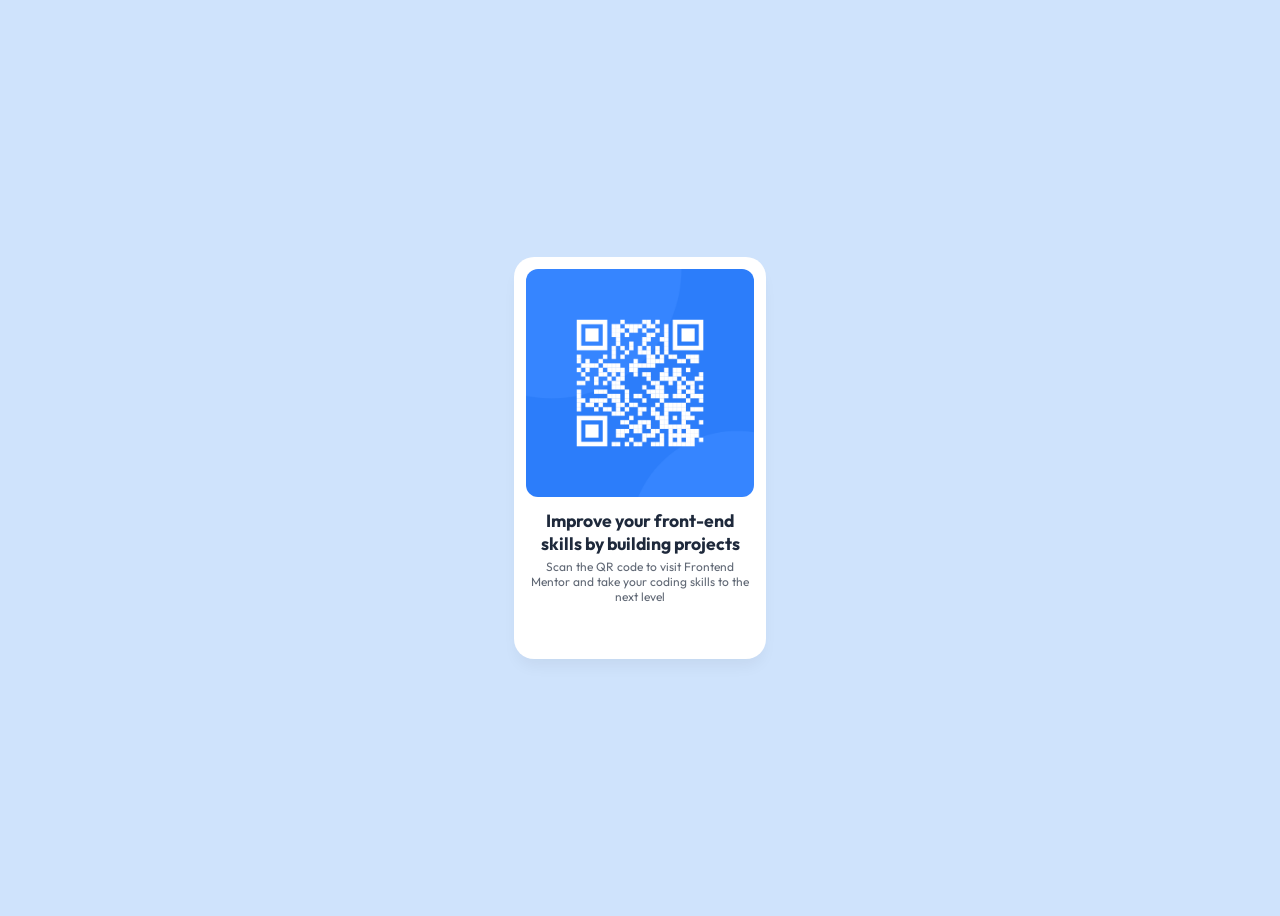
<file: index.html>
</body>
</html>

<!DOCTYPE html>
<html lang="en">
<head>
  <meta charset="UTF-8">
  <meta name="viewport" content="width=device-width, initial-scale=1.0"> <!-- displays site properly based on user's device -->
    <link rel="stylesheet" href="style.css">

  <link rel="icon" type="image/png" sizes="32x32" href="./images/favicon-32x32.png">
  <link rel="preconnect" href="https://fonts.googleapis.com">
<link rel="preconnect" href="https://fonts.gstatic.com" crossorigin>
<link href="https://fonts.googleapis.com/css2?family=Outfit:wght@100..900&display=swap" rel="stylesheet">
  
  <title>Frontend Mentor | QR code component</title>

  <!-- Feel free to remove these styles or customise in your own stylesheet 👍 -->
  <style>
    .attribution { font-size: 0.6875rem; text-align: center; }
    .attribution a { color: hsl(228, 45%, 44%); }
  </style>
</head>
<body>

<div class="container">
<div class="card">
  <div class="card__content">
<div  ><img src="images/image-qr-code.png" class="card__image" alt="">
</div>
<div class="card__text">
      <p class="card__title">Improve your front-end skills by building projects</p>
      <p class="card__description">Scan the QR code to visit Frontend Mentor and take your coding skills to the next level</p>
    </div>
  </div>
</div>
</div>






  <!-- Improve your front-end skills by building projects

  Scan the QR code to visit Frontend Mentor and take your coding skills to the next level
  
  <footer class="attribution">
    Challenge by <a href="https://www.frontendmentor.io?ref=challenge">Frontend Mentor</a>. 
    Coded by <a href="#">Your Name Here</a>.
  </footer> -->
</body>
</html>
</file>
<file: style.css>
body{
    background:rgb(207, 227, 252);

}

.container{
    display: flex;
  justify-content: center; /* Centers horizontally */
  align-items: center;     /* Centers vertically */
  height: 100vh;           
}
.card {
    /* White: hsl(0, 0%, 100%);

    Slate 300: hsl(212, 45%, 89%)
    Slate 500: hsl(216, 15%, 48%)
    Slate 900: hsl(218, 44%, 22%) */
  --card-bg:#fff;
  --card-accent: #7c3aed;
  --card-text: #1e293b;
  --card-shadow: 0 10px 15px -3px rgba(0, 0, 0, 0.05);

  width: 250px;
  height: 400px;
  background: var(--card-bg);
  border-radius: 20px;
  position: relative;
  overflow: hidden;
  box-shadow: var(--card-shadow);
  border: 1px solid rgba(255, 255, 255, 0.2);
  

}




.card__content {
  padding: 0.7em;
  height: 100%;
  display: flex;
  flex-direction: column;
  gap: 0.75em;
  z-index: 2;
}

/* .card__badge {
  position: absolute;
  top: 12px;
  right: 12px;
  color: white;
  padding: 0.25em 0.5em;
  border-radius: 999px;
  font-size: 0.7em;
  font-weight: 600;
  opacity: 0;
} */

.card__image {
  width: 100%;
  
  border-radius: 12px;
  position: relative;
  overflow: hidden;
}

/* .card__image::after {
  content: "";
  position: absolute;
  inset: 0;
  background: radial-gradient(
      circle at 30% 30%,
      rgba(255, 255, 255, 0.1) 0%,
      transparent 30%
    ),
    repeating-linear-gradient(
      45deg,
      rgba(139, 92, 246, 0.1) 0px,
      rgba(139, 92, 246, 0.1) 2px,
      transparent 2px,
      transparent 4px
    );
  opacity: 0.5;
} */

.card__text {
  display: flex;
  flex-direction: column;
  gap: 0.25em;
  text-align: center;
}

.card__title {
  color: var(--card-text);
  font-size: 1.1em;
  margin: 0;
  font-weight: 700;
  transition: all 0.3s ease;
  font-family:  'Outfit', sans-serif;
  font-weight: 700;
}

.card__description {
  color: var(--card-text);
  font-size: 0.75em;
  margin: 0;
  opacity: 0.7;
  transition: all 0.3s ease;
  font-family:  'Outfit', sans-serif;
  font-weight: 400;
;
}







@media (min-width: 768px) {
  .card {
    flex-direction: row; /* Aligns items side-by-side on larger screens */
  }
}

@media (min-width: 1024px) {
  .card {
    max-width: 1200px;
    margin: 0 auto; /* Centers the layout on large displays */
  }
  .card__content{
    
  }
}
</file>
<file: design/style.css>
/* From Uiverse.io by SachinKumar666 */ 
body{
    background:rgb(207, 227, 252);

}

.container{
    display: flex;
  justify-content: center; /* Centers horizontally */
  align-items: center;     /* Centers vertically */
  height: 100vh;           
}
.card {
    /* White: hsl(0, 0%, 100%);

    Slate 300: hsl(212, 45%, 89%)
    Slate 500: hsl(216, 15%, 48%)
    Slate 900: hsl(218, 44%, 22%) */
  --card-bg:#fff;
  --card-accent: #7c3aed;
  --card-text: #1e293b;
  --card-shadow: 0 10px 15px -3px rgba(0, 0, 0, 0.05);

  width: 250px;
  height: 400px;
  background: var(--card-bg);
  border-radius: 20px;
  position: relative;
  overflow: hidden;
  box-shadow: var(--card-shadow);
  border: 1px solid rgba(255, 255, 255, 0.2);
  

}




.card__content {
  padding: 0.7em;
  height: 100%;
  display: flex;
  flex-direction: column;
  gap: 0.75em;
  z-index: 2;
}

/* .card__badge {
  position: absolute;
  top: 12px;
  right: 12px;
  color: white;
  padding: 0.25em 0.5em;
  border-radius: 999px;
  font-size: 0.7em;
  font-weight: 600;
  opacity: 0;
} */

.card__image {
  width: 100%;
  
  border-radius: 12px;
  position: relative;
  overflow: hidden;
}

/* .card__image::after {
  content: "";
  position: absolute;
  inset: 0;
  background: radial-gradient(
      circle at 30% 30%,
      rgba(255, 255, 255, 0.1) 0%,
      transparent 30%
    ),
    repeating-linear-gradient(
      45deg,
      rgba(139, 92, 246, 0.1) 0px,
      rgba(139, 92, 246, 0.1) 2px,
      transparent 2px,
      transparent 4px
    );
  opacity: 0.5;
} */

.card__text {
  display: flex;
  flex-direction: column;
  gap: 0.25em;
  text-align: center;
}

.card__title {
  color: var(--card-text);
  font-size: 1.1em;
  margin: 0;
  font-weight: 700;
  transition: all 0.3s ease;
  font-family:  'Outfit', sans-serif;
  font-weight: 700;
}

.card__description {
  color: var(--card-text);
  font-size: 0.75em;
  margin: 0;
  opacity: 0.7;
  transition: all 0.3s ease;
  font-family:  'Outfit', sans-serif;
  font-weight: 400;
;
}







@media (min-width: 768px) {
  .card {
    flex-direction: row; /* Aligns items side-by-side on larger screens */
  }
}

@media (min-width: 1024px) {
  .card {
    max-width: 1200px;
    margin: 0 auto; /* Centers the layout on large displays */
  }
  .card__content{
    
  }
}
</file>
